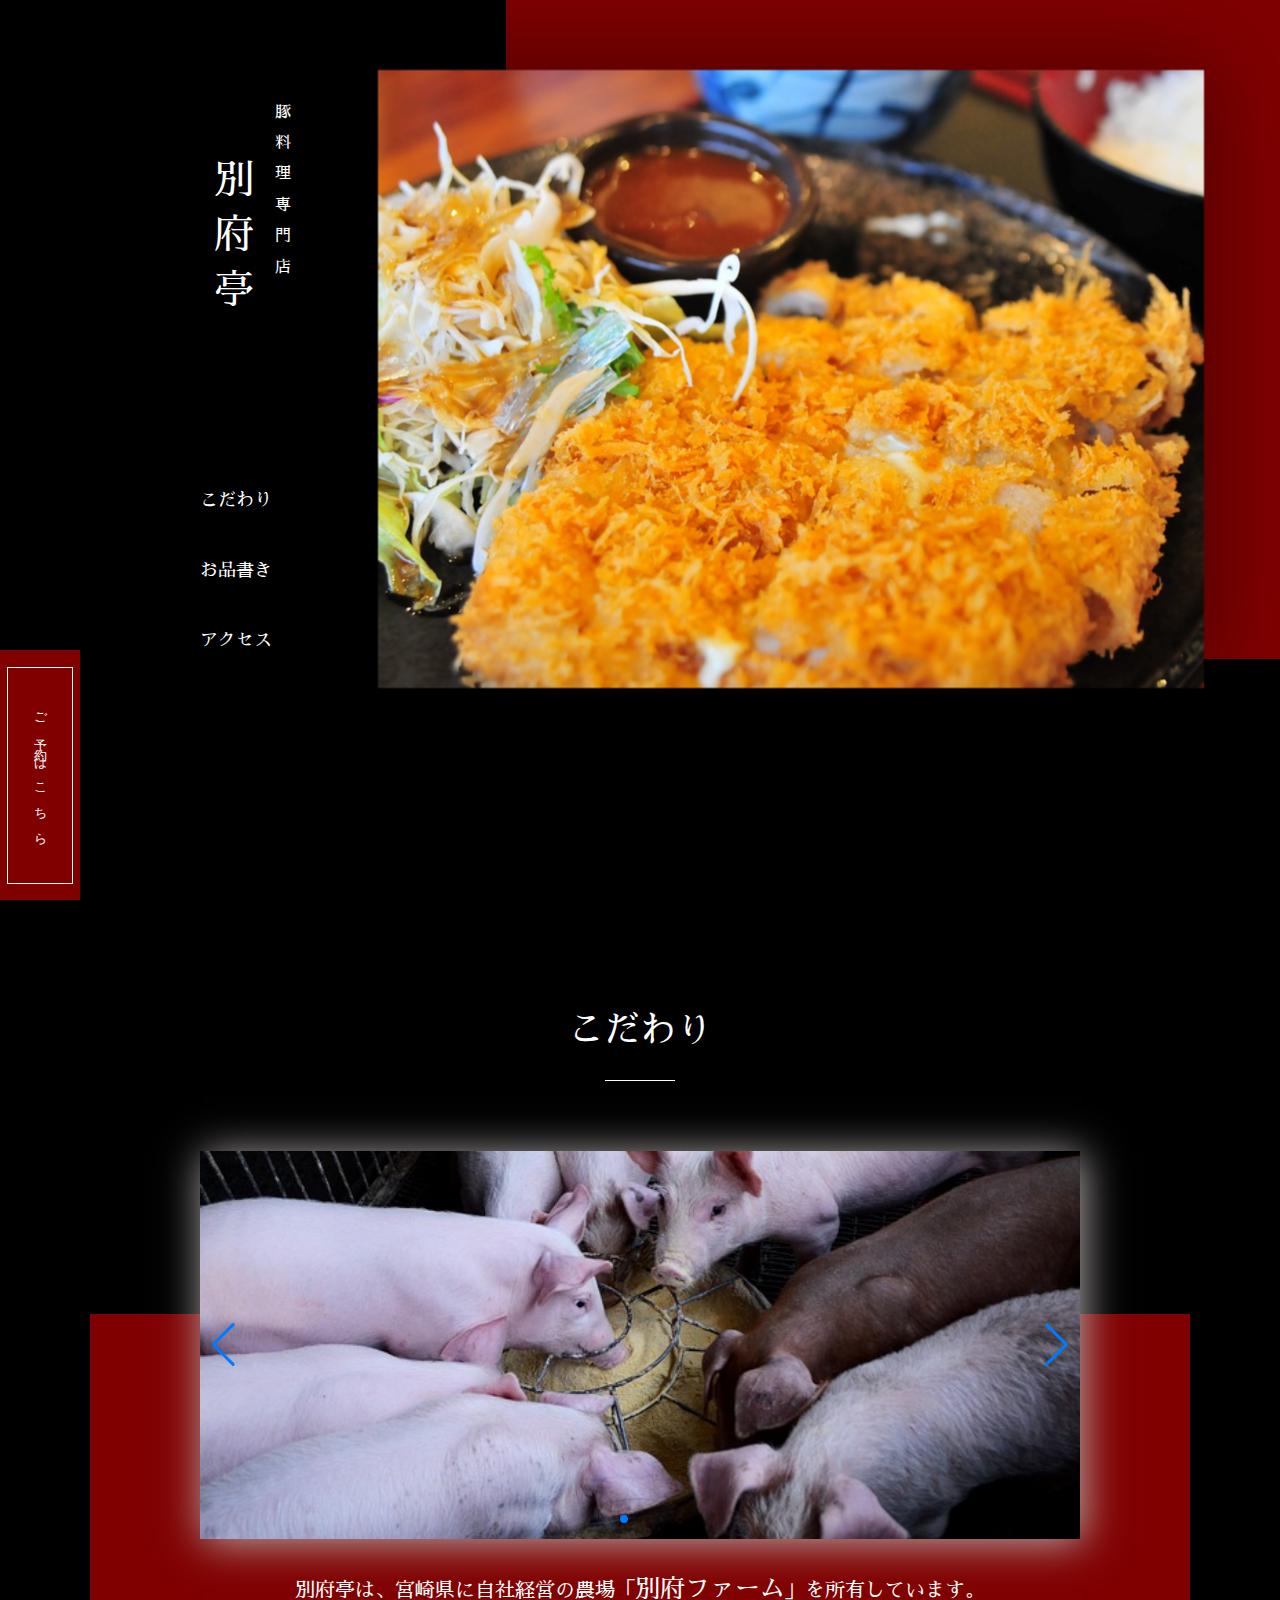
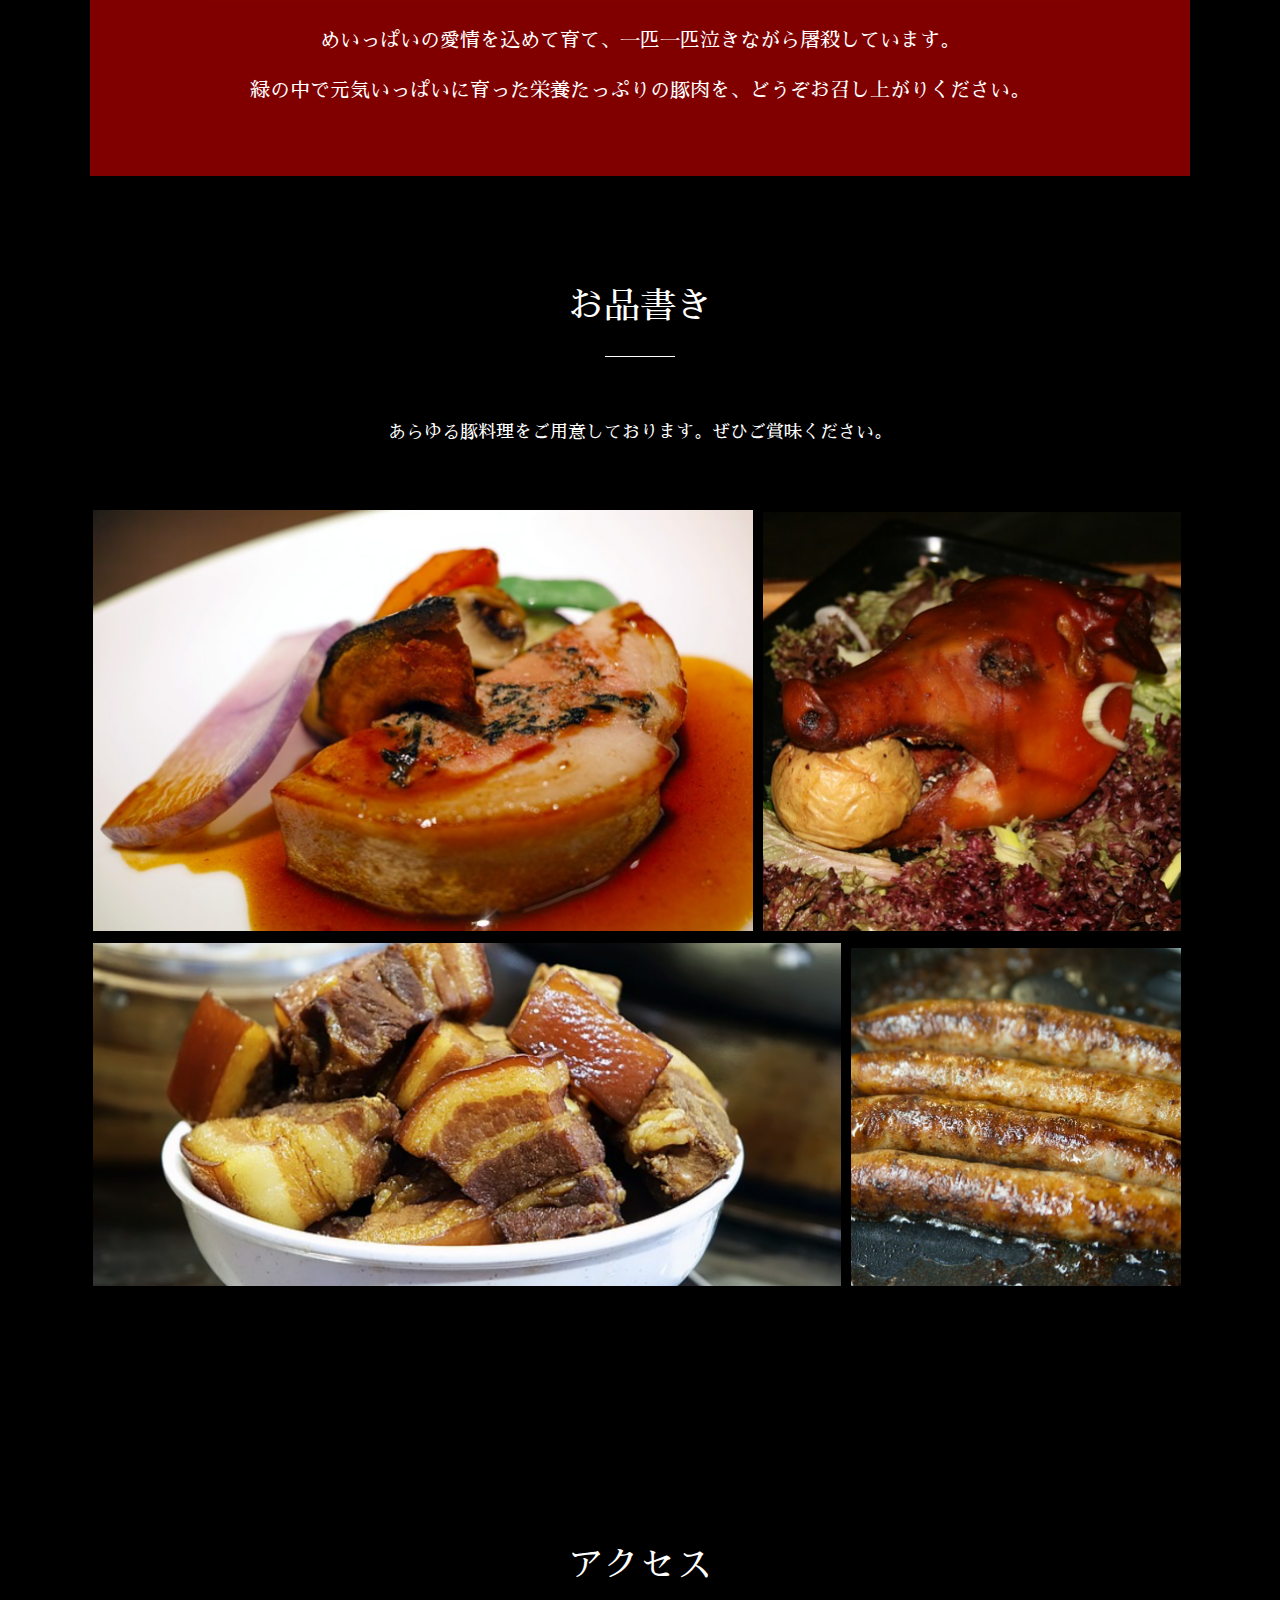
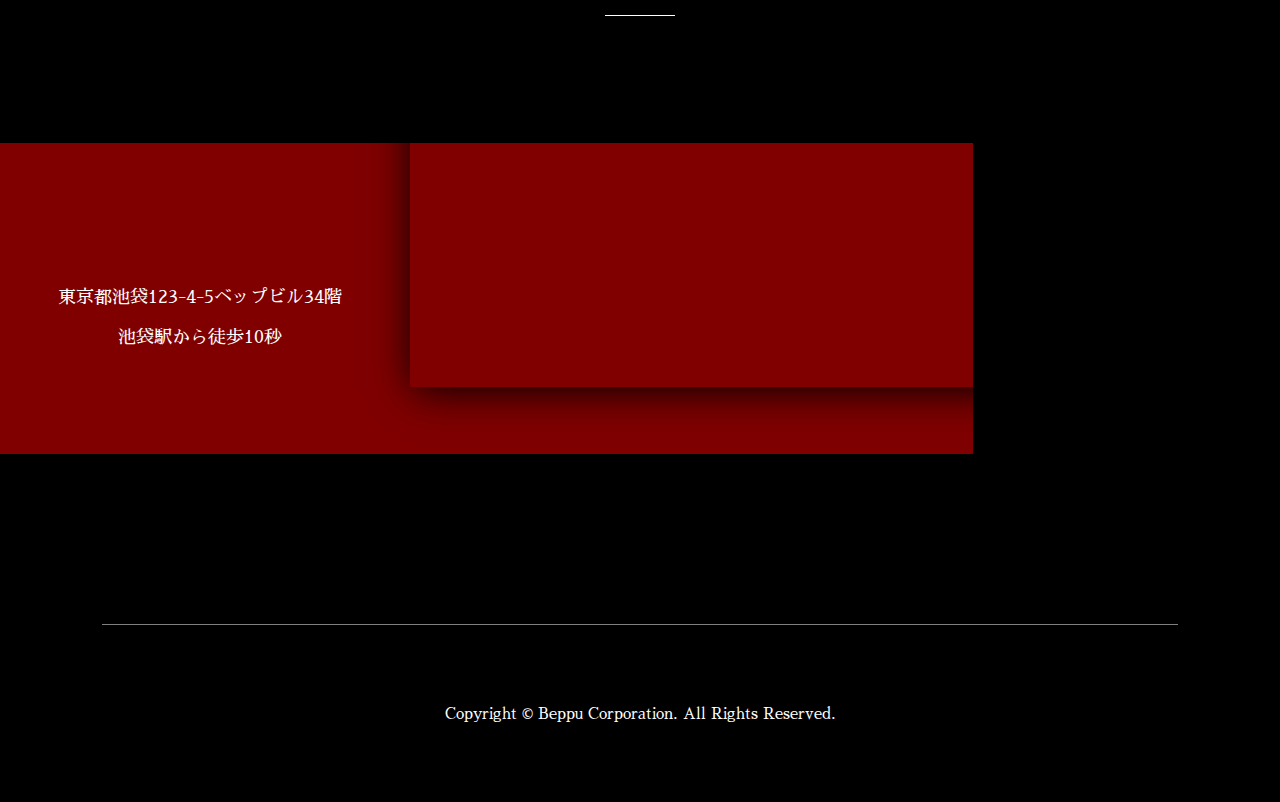
<file: Markup1/beppu/index.html>
<!DOCTYPE html>
<html lang="ja">
<head>
    <meta charset="UTF-8">
    <meta name="viewport" content="width=device-width, initial-scale=1.0">
    <title>Document</title>
    <link href="https://fonts.googleapis.com/css2?family=Sawarabi+Mincho&display=swap" rel="stylesheet">
    <link rel="stylesheet" href="css/main.css">
    <link rel="stylesheet" href="css/swiper.min.css">
</head>
<body>
    <main>
        <section id ="first-v">
            <div class="fv-pic">
                <img class="tonkatsu" src="./img/tonkatsu.png" alt="">
            </div>
            <div class="fv-info">
                <h1 class="fv-title">別府亭<br><span>豚料理専門店</span></h1>
                <nav>
                    <ul>
                        <li><a href="#picky">こだわり</a></li>
                        <li><a href="#menu">お品書き</a></li>
                        <li><a href="#access">アクセス</a></li>
                    </ul>
                </nav>
            </div>
            <button class="btn">
                <p class="btn-logo">ご予約はこちら</p>
            </button>
        </section>

        <section id ="picky">
            <div class="inner">
                <div class="title">
                    <h1>こだわり</h1>
                </div>
                <div class="desc">
                    <p>別府亭は、宮崎県に自社経営の農場「<span>別府ファーム</span>」を所有しています。<br>
                    めいっぱいの愛情を込めて育て、一匹一匹泣きながら屠殺しています。<br>
                緑の中で元気いっぱいに育った栄養たっぷりの豚肉を、どうぞお召し上がりください。</p>
                </div>
                <div class="swiper-container">
                    <!-- Additional required wrapper -->
                    <div class="swiper-wrapper">
                        <!-- Slides -->
                        <div class="swiper-slide slide1"></div>
                        <div class="swiper-slide slide2"></div>
                        <div class="swiper-slide slide3"></div>
                    </div>
                    <!-- If we need pagination -->
                    <div class="swiper-pagination"></div>
                
                    <!-- If we need navigation buttons -->
                    <div class="swiper-button-prev"></div>
                    <div class="swiper-button-next"></div>
                </div>
            </div>
        </section>

        <section id ="menu">
            <div class="inner">
                <div class="title">
                    <h1>お品書き</h1>
                </div>
                <p class="menu-info">あらゆる豚料理をご用意しております。ぜひご賞味ください。</p>
                <div class="img-wrap-a">
                    <img class="menu1" src="./img/menu1.png" alt="">
                    <img class="menu2" src="./img/menu4.png" alt="">
                </div>
                <div class="img-wrap-b">
                    <img class="menu3" src="./img/menu2.png" alt="">
                    <img class="menu4" src="./img/menu3.png" alt="">
                </div>
                
            </div>
        </section>

        <section id ="access">
            <div class="map-wrap">
                <div class="title">
                    <h1>アクセス</h1>
                </div>
                <div class="map-info">
                    <p>東京都池袋123-4-5ベップビル34階<br>池袋駅から徒歩10秒</p>
                </div>
                <div class="map">
                    <iframe class="map-pic" src="https://www.google.com/maps/embed?pb=!1m18!1m12!1m3!1d3238.8664534331306!2d139.70871141521718!3d35.72950278018314!2m3!1f0!2f0!3f0!3m2!1i1024!2i768!4f13.1!3m3!1m2!1s0x60188d5d4043e0dd%3A0x213775d25d2b034d!2z5rGg6KKL6aeF!5e0!3m2!1sja!2sjp!4v1603163045548!5m2!1sja!2sjp" allowfullscreen="" aria-hidden="false" tabindex="0"></iframe>
                </div>
            </div>

        </section>
    </main>

    <footer>
        <div class="inner2">
            <p>Copyright © Beppu Corporation. All Rights Reserved.</p>
        </div>
    </footer>
    <script src="js/swiper.min.js"></script>
    <script src="js/script.js"></script>
</body>
</html>
</file>
<file: Markup1/beppu/css/main.css>
/* http://meyerweb.com/eric/tools/css/reset/ 
   v2.0 | 20110126
   License: none (public domain)
*/
*, *:after, *:before {
  box-sizing: border-box;
}

html, body, div, span, object, iframe,
h1, h2, h3, h4, h5, h6, p, blockquote, pre,
abbr, address, cite, code,
del, dfn, em, img, ins, kbd, q, samp,
small, strong, sub, sup, var,
b, i,
dl, dt, dd, ol, ul, li,
fieldset, form, label, legend,
table, caption, tbody, tfoot, thead, tr, th, td,
article, aside, canvas, details, figcaption, figure,
footer, header, hgroup, menu, nav, section, summary,
time, mark, audio, video {
  margin: 0;
  padding: 0;
  border: 0;
  outline: 0;
  font-size: 100%;
  font-weight: normal;
  vertical-align: baseline;
  background: transparent;
}

body {
  line-height: 1;
}

article, aside, details, figcaption, figure,
footer, header, hgroup, menu, nav, section {
  display: block;
}

nav, ul, li {
  list-style: none;
}

blockquote, q {
  quotes: none;
}

blockquote:before, blockquote:after,
q:before, q:after {
  content: '';
  content: none;
}

a {
  text-decoration: none;
  color: inherit;
  margin: 0;
  padding: 0;
  font-size: 100%;
  vertical-align: baseline;
  background: transparent;
}

a:visited {
  color: inherti;
}

/* change colours to suit your needs */
ins {
  background-color: #ff9;
  color: #000;
  text-decoration: none;
}

/* change colours to suit your needs */
mark {
  background-color: #ff9;
  color: #000;
  font-style: italic;
  font-weight: bold;
}

del {
  text-decoration: line-through;
}

abbr[title], dfn[title] {
  border-bottom: 1px dotted;
  cursor: help;
}

table {
  border-collapse: collapse;
  border-spacing: 0;
}

/* change border colour to suit your needs */
hr {
  display: block;
  height: 1px;
  border: 0;
  border-top: 1px solid #cccccc;
  margin: 1em 0;
  padding: 0;
}

input, select {
  vertical-align: middle;
}

/*# sourceMappingURL=reset.css.map */
html {
  font-size: 62.5%;
  scroll-behavior: smooth;
}

body {
  font-size: 12px;
  line-height: 1.67;
  background-color: black;
  color: white;
  font-family: "Sawarabi Mincho", sans-serif;
}

.title {
  text-align: center;
  font-size: 3.6rem;
  font-weight: bold;
}
@media screen and (max-width: 600px) {
  .title {
    font-size: 3rem;
  }
}
.title:after {
  display: block;
  content: "";
  width: 7rem;
  border-bottom: 1px solid #fff;
  margin: 2rem auto 0;
}

.inner {
  width: 86%;
  margin: 100px auto 0;
  height: 776px;
}

img {
  object-fit: cover;
}

#first-v {
  height: 100vh;
  display: flex;
  justify-content: space-between;
  flex-direction: column;
  position: relative;
}

.fv-pic {
  position: absolute;
  top: 0;
  right: 0;
  width: 60.5%;
  height: 73.2%;
  background-color: #800000;
}
.fv-pic img {
  position: absolute;
  transform: translate(-24%, -10%);
}
@media screen and (max-width: 600px) {
  .fv-pic img {
    width: 500px;
    height: 500px;
    transform: translate(-40%, -5%);
  }
}

.fv-info {
  padding-left: 200px;
}
.fv-info .fv-title {
  writing-mode: vertical-lr;
  position: relative;
  padding: 160px 0;
  font-size: 4rem;
  letter-spacing: 15px;
}
@media screen and (max-width: 600px) {
  .fv-info .fv-title {
    padding-top: 80px;
  }
}
.fv-info .fv-title span {
  font-size: 1.6rem;
  position: absolute;
  transform: translate(10%, -30%);
}

nav ul {
  position: relative;
  z-index: 100;
  font-size: 1.8rem;
  width: 75px;
}
@media screen and (max-width: 600px) {
  nav ul {
    padding-top: 50px;
  }
}
nav ul li:not(:nth-child(1)) {
  margin-top: 40px;
}
nav ul li:hover {
  color: aqua;
  cursor: pointer;
  transition: 0.3s;
}

.btn {
  border: none;
  position: fixed;
  left: 0;
  bottom: 0;
  background-color: #800000;
  width: 8rem;
  height: 25rem;
  color: white;
  z-index: 100;
}
@media screen and (max-width: 600px) {
  .btn {
    height: 150px;
    width: 50px;
  }
}
.btn:hover {
  cursor: pointer;
  color: aqua;
}
.btn p {
  padding: 35px 23px;
  border: 1px solid white;
  writing-mode: vertical-lr;
  margin: 0 auto;
  letter-spacing: 10px;
}
@media screen and (max-width: 600px) {
  .btn p {
    font-size: 1rem;
    padding: 0 10px;
  }
}

#picky .inner {
  position: relative;
}
#picky .inner .title {
  margin-bottom: 70px;
}

.desc {
  position: absolute;
  bottom: 0;
  width: 100%;
  height: 59.5%;
  background-color: #800000;
}
.desc p {
  padding-top: 250px;
  text-align: center;
  font-size: 2rem;
  line-height: 50px;
}
@media screen and (max-width: 600px) {
  .desc p {
    font-size: 1rem;
  }
}
.desc p span {
  font-size: 2.5rem;
}
@media screen and (max-width: 600px) {
  .desc p span {
    font-size: 1.5rem;
  }
}

.swiper-container {
  width: 80%;
  height: 50%;
  margin: 0 auto;
  position: relative;
  box-shadow: 3px 3px 40px #b8b1b1;
}

.swiper-slide {
  position: absolute;
  z-index: 100;
  height: 100%;
  /* width: 500px; */
  background-size: cover;
  background-position: center;
  background-repeat: no-repeat;
}

.swiper-slide.slide1 {
  background-image: url(../img/img1.jpg);
}

.swiper-slide.slide2 {
  background-image: url(../img/img2.jpg);
}

.swiper-slide.slide3 {
  background-image: url(../img/img3.jpg);
}

#menu {
  height: 1159px;
}
@media screen and (max-width: 600px) {
  #menu {
    height: 1500px;
  }
}

.menu-info {
  text-align: center;
  font-size: 1.8rem;
  margin: 60px 0;
}
@media screen and (max-width: 600px) {
  .menu-info {
    font-size: 1.5rem;
  }
}

img {
  margin: 3px;
}

.img-wrap-a .menu1 {
  width: 60%;
}
@media screen and (max-width: 600px) {
  .img-wrap-a .menu1 {
    width: 100%;
    height: 300px;
  }
}
.img-wrap-a .menu2 {
  width: 38%;
}
@media screen and (max-width: 600px) {
  .img-wrap-a .menu2 {
    width: 100%;
    height: 300px;
  }
}

.img-wrap-b .menu3 {
  width: 68%;
}
@media screen and (max-width: 600px) {
  .img-wrap-b .menu3 {
    width: 100%;
    height: 300px;
  }
}
.img-wrap-b .menu4 {
  width: 30%;
}
@media screen and (max-width: 600px) {
  .img-wrap-b .menu4 {
    width: 100%;
    height: 300px;
  }
}

#access {
  height: 689px;
  margin-top: 100px;
}
@media screen and (max-width: 600px) {
  #access {
    height: 800px;
  }
}

.map-wrap {
  position: relative;
  height: 519px;
}
@media screen and (max-width: 600px) {
  .map-wrap {
    display: flex;
    flex-direction: column;
    height: 700px;
    margin: 0 50px;
  }
}

.map-info {
  background-color: #800000;
  position: absolute;
  bottom: 0;
  left: 0;
  width: 76%;
  height: 60%;
}
@media screen and (max-width: 600px) {
  .map-info {
    width: 100%;
  }
}
.map-info p {
  position: absolute;
  top: 43%;
  left: 6%;
  text-align: center;
  font-size: 1.8rem;
  line-height: 40px;
}
@media screen and (max-width: 600px) {
  .map-info p {
    transform: translate(7%, 100%);
  }
}

.map-pic {
  position: absolute;
  width: 68%;
  height: 60%;
  right: 0;
  bottom: 13%;
  box-shadow: 3px 3px 40px black;
}
@media screen and (max-width: 600px) {
  .map-pic {
    box-shadow: none;
    bottom: 30%;
    height: 320px;
    width: 100%;
  }
}

footer {
  margin-bottom: 79px;
}
footer .inner2 {
  width: 84%;
  margin: 0 auto;
}
footer p {
  height: 88.5px;
  width: 100%;
  border-top: rgba(255, 255, 255, 0.5) solid 1px;
  opacity: 1;
  font-size: 1.5rem;
  text-align: center;
  line-height: 177px;
}
@media screen and (max-width: 600px) {
  footer p {
    font-size: 1rem;
  }
}

/*# sourceMappingURL=main.css.map */
</file>
